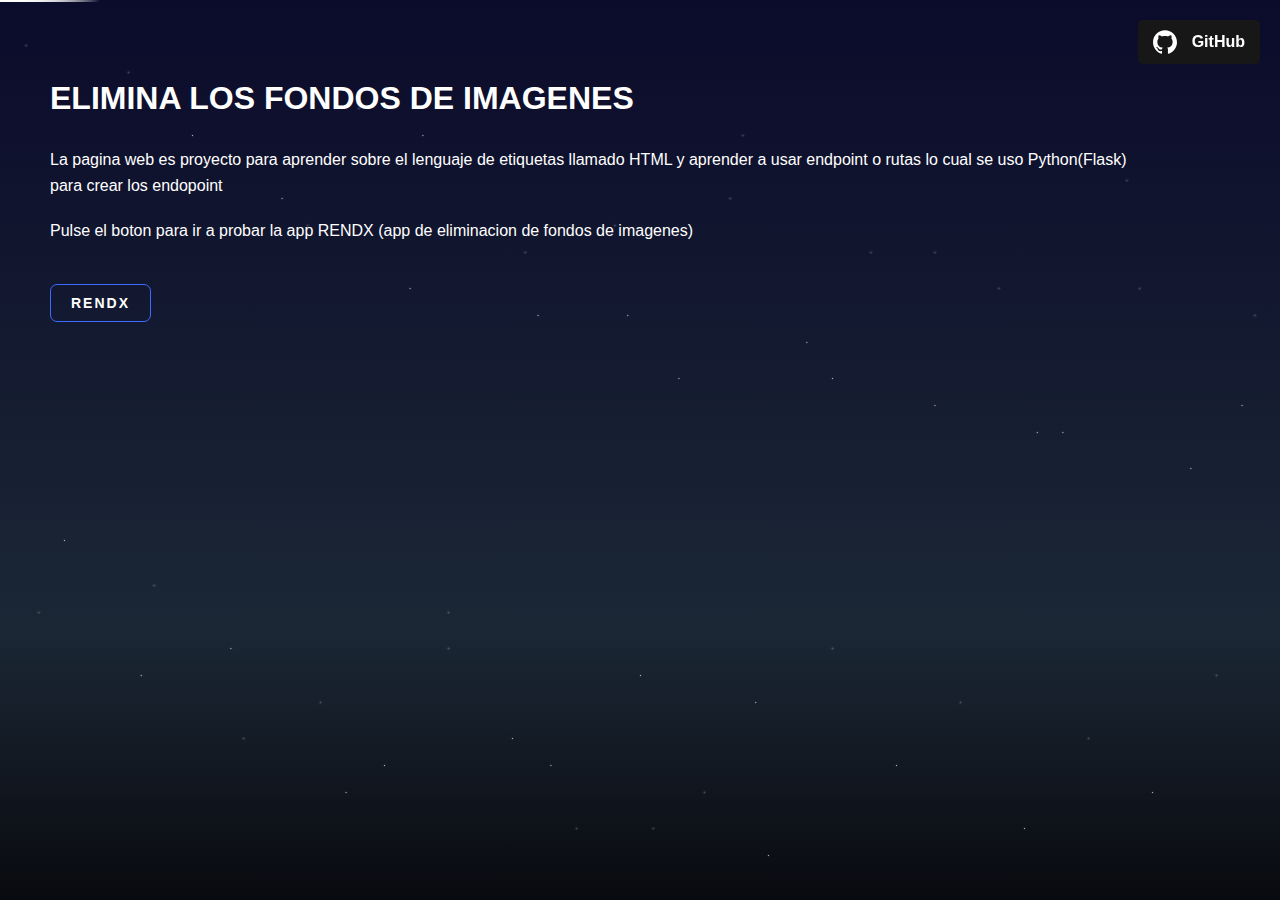
<file: templates/index.html>
<!DOCTYPE html>
<html lang="en">
<head>
    <meta charset="UTF-8">
    <meta name="viewport" content="width=device-width, initial-scale=1.0">
    <link rel = "stylesheet" href="../static/indice.css">
    <title>Introduccion a RENDX</title>
</head>
<body>
    <div class="stars"></div>
    <div class="shooting-star"></div>
    <div class="shooting-star"></div>
    <div class="shooting-star"></div>
    <div class="shooting-star"></div>
    <div class="shooting-star"></div>

    <!-- Botón de GitHub en la esquina superior derecha -->
    <a href="https://github.com/JDEVELOPER76" target="_blank" class="button github-btn">
        <svg width="24" height="24" viewBox="0 0 24 24" fill="none" xmlns="http://www.w3.org/2000/svg">
        <path d="M12 0.296997C5.37 0.296997 0 5.67 0 12.297C0 17.6 3.438 22.097 8.205 23.682C8.805 23.795 9.025 23.424 9.025 23.105C9.025 22.82 9.015 22.065 9.01 21.065C5.672 21.789 4.968 19.455 4.968 19.455C4.422 18.07 3.633 17.7 3.633 17.7C2.546 16.956 3.717 16.971 3.717 16.971C4.922 17.055 5.555 18.207 5.555 18.207C6.625 20.042 8.364 19.512 9.05 19.205C9.158 18.429 9.467 17.9 9.81 17.6C7.145 17.3 4.344 16.268 4.344 11.67C4.344 10.36 4.809 9.29 5.579 8.45C5.444 8.147 5.039 6.927 5.684 5.274C5.684 5.274 6.689 4.952 8.984 6.504C9.944 6.237 10.964 6.105 11.984 6.099C13.004 6.105 14.024 6.237 14.984 6.504C17.264 4.952 18.269 5.274 18.269 5.274C18.914 6.927 18.509 8.147 18.389 8.45C19.154 9.29 19.619 10.36 19.619 11.67C19.619 16.28 16.814 17.295 14.144 17.59C14.564 17.95 14.954 18.686 14.954 19.81C14.954 21.416 14.939 22.706 14.939 23.096C14.939 23.411 15.149 23.786 15.764 23.666C20.565 22.092 24 17.592 24 12.297C24 5.67 18.627 0.296997 12 0.296997Z" fill="white"></path>
        </svg>
        <p class="text">GitHub</p>
    </a>
    
    <!-- Contenido principal -->
    <div class="content">
        <h1>ELIMINA LOS FONDOS DE IMAGENES</h1>
        <p class="description">La pagina web es proyecto para aprender sobre el lenguaje de etiquetas llamado HTML y aprender a usar
        endpoint o rutas  lo cual se uso Python(Flask) para crear los endopoint</p>
        <p class="description">Pulse el boton para ir a probar la app RENDX (app de eliminacion de fondos de imagenes)</p>
        <button class="RENDX" onclick="location.href='/subir_img'">RENDX</button>
    </div>

</body>

</html>
</file>
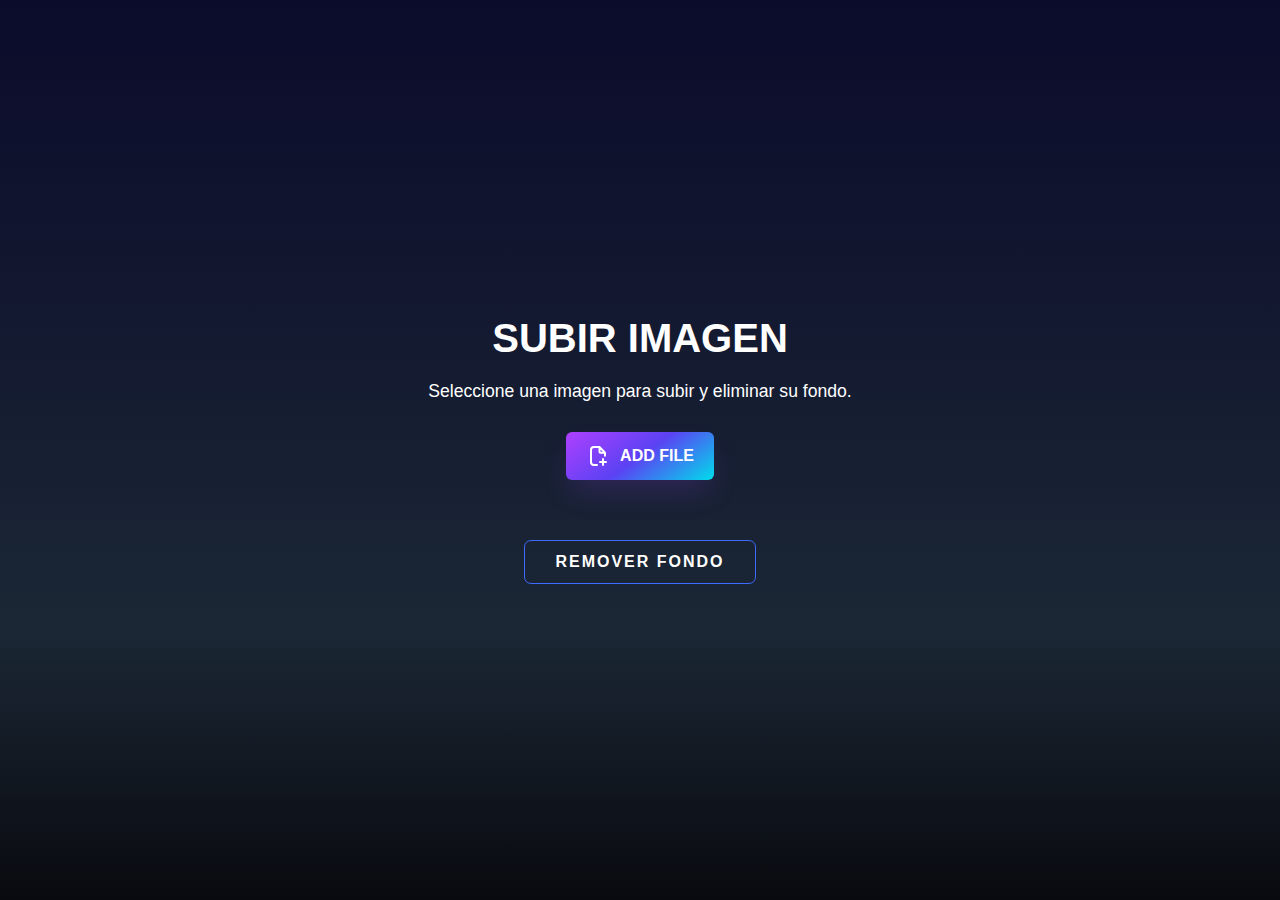
<file: templates/subir_img.html>
<!DOCTYPE html>
<html lang="en">
<head>
    <meta charset="UTF-8">
    <meta name="viewport" content="width=device-width, initial-scale=1.0">
    <link rel="stylesheet" href="../static/stylesubir.css">
    <title>Eliminar fondo</title>
</head>
<body>
    <h1>SUBIR IMAGEN</h1>
    <p>Seleccione una imagen para subir y eliminar su fondo.</p>
    
    <!-- Loader oculto inicialmente -->
    <div class="loader-container" id="loaderContainer" style="display: none;">
        <div class="loader"></div>
        <p class="loader-text">Procesando imagen...</p>
    </div>
    
    <form action="/remove_bg" method="POST" enctype="multipart/form-data" id="uploadForm">
        <label for="fileInput" class="file-button">
            <svg
                aria-hidden="true"
                stroke="currentColor"
                stroke-width="2"
                viewBox="0 0 24 24"
                fill="none"
                xmlns="http://www.w3.org/2000/svg"
            >
                <path
                    stroke-width="2"
                    stroke="#ffffff"
                    d="M13.5 3H12H8C6.34315 3 5 4.34315 5 6V18C5 19.6569 6.34315 21 8 21H11M13.5 3L19 8.625M13.5 3V7.625C13.5 8.17728 13.9477 8.625 14.5 8.625H19M19 8.625V11.8125"
                    stroke-linejoin="round"
                    stroke-linecap="round"
                ></path>
                <path
                    stroke-linejoin="round"
                    stroke-linecap="round"
                    stroke-width="2"
                    stroke="#ffffff"
                    d="M17 15V18M17 21V18M17 18H14M17 18H20"
                ></path>
            </svg>
            ADD FILE
        </label>
        <input type="file" name="image" id="fileInput" accept="image/*" required style="display: none;">
        <span id="fileName" class="file-name"></span>
        <button type="submit" class="submit-button">Remover fondo</button>
    </form>
    
    <script src="../static/js/fixes.js"></script>
</body>
</html>
</file>
<file: static/indice.css>
h1{
  text-align: left;
  color: white;
  font-family: 'Segoe UI', Tahoma, Geneva, Verdana, sans-serif;
  margin-bottom: 30px;
}

p{
  text-align: left;
  color: white;
  font-family: 'Segoe UI', Tahoma, Geneva, Verdana, sans-serif;
}

.description {
  margin-bottom: 20px;
  line-height: 1.6;
}

.content {
  padding: 80px 50px 50px 50px;
  max-width: 1200px;
  position: relative;
  z-index: 10;
}


/*github button*/ 
.button {
  display: inline-flex;
  justify-content: center;
  align-items: center;
  padding: 10px 15px;
  gap: 15px;
  background-color: #181717;
  outline: 3px #181717 solid;
  outline-offset: -3px;
  border-radius: 5px;
  border: none;
  cursor: pointer;
  transition: 400ms;
  text-decoration: none;
}

.github-btn {
  position: fixed;
  top: 20px;
  right: 20px;
  z-index: 1000;
}

.button .text {
  color: white;
  font-weight: 700;
  font-size: 1em;
  transition: 400ms;
}

.button svg path {
  transition: 400ms;
}

.button:hover {
  background-color: transparent;
}

.button:hover .text {
  color: #181717;
}

.button:hover svg path {
  fill: #181717;
}
/*rendex*/

.RENDX {
  position: relative;
  padding: 10px 20px;
  border-radius: 7px;
  border: 1px solid rgb(61, 106, 255);
  font-size: 14px;
  text-transform: uppercase;
  font-weight: 600;
  letter-spacing: 2px;
  background: transparent;
  color: #fff;
  overflow: hidden;
  box-shadow: 0 0 0 0 transparent;
  -webkit-transition: all 0.2s ease-in;
  -moz-transition: all 0.2s ease-in;
  transition: all 0.2s ease-in;
  cursor: pointer;
  margin-top: 20px;
}

.RENDX:hover {
  background: rgb(61, 106, 255);
  box-shadow: 0 0 30px 5px rgba(0, 142, 236, 0.815);
  -webkit-transition: all 0.2s ease-out;
  -moz-transition: all 0.2s ease-out;
  transition: all 0.2s ease-out;
}

.RENDX:hover::before {
  -webkit-animation: sh02 0.5s 0s linear;
  -moz-animation: sh02 0.5s 0s linear;
  animation: sh02 0.5s 0s linear;
}

.RENDX::before {
  content: '';
  display: block;
  width: 0px;
  height: 86%;
  position: absolute;
  top: 7%;
  left: 0%;
  opacity: 0;
  background: #fff;
  box-shadow: 0 0 50px 30px #fff;
  -webkit-transform: skewX(-20deg);
  -moz-transform: skewX(-20deg);
  -ms-transform: skewX(-20deg);
  -o-transform: skewX(-20deg);
  transform: skewX(-20deg);
}

@keyframes sh02 {
  from {
    opacity: 0;
    left: 0%;
  }

  50% {
    opacity: 1;
  }

  to {
    opacity: 0;
    left: 100%;
  }
}

.RENDX:active {
  box-shadow: 0 0 0 0 transparent;
  -webkit-transition: box-shadow 0.2s ease-in;
  -moz-transition: box-shadow 0.2s ease-in;
  transition: box-shadow 0.2s ease-in;
}

/*stars background*/

* {
  margin: 0;
  padding: 0;
  box-sizing: border-box;
}

body {
  min-height: 100vh;
  background: linear-gradient(to bottom, #0b0b2b, #1b2735 70%, #090a0f);
  overflow: hidden;
}

.stars {
  width: 1px;
  height: 1px;
  position: absolute;
  background: white;
  box-shadow: 2vw 5vh 2px white, 10vw 8vh 2px white, 15vw 15vh 1px white,
    22vw 22vh 1px white, 28vw 12vh 2px white, 32vw 32vh 1px white,
    38vw 18vh 2px white, 42vw 35vh 1px white, 48vw 25vh 2px white,
    53vw 42vh 1px white, 58vw 15vh 2px white, 63vw 38vh 1px white,
    68vw 28vh 2px white, 73vw 45vh 1px white, 78vw 32vh 2px white,
    83vw 48vh 1px white, 88vw 20vh 2px white, 93vw 52vh 1px white,
    98vw 35vh 2px white, 5vw 60vh 1px white, 12vw 65vh 2px white,
    18vw 72vh 1px white, 25vw 78vh 2px white, 30vw 85vh 1px white,
    35vw 68vh 2px white, 40vw 82vh 1px white, 45vw 92vh 2px white,
    50vw 75vh 1px white, 55vw 88vh 2px white, 60vw 95vh 1px white,
    65vw 72vh 2px white, 70vw 85vh 1px white, 75vw 78vh 2px white,
    80vw 92vh 1px white, 85vw 82vh 2px white, 90vw 88vh 1px white,
    95vw 75vh 2px white;
  animation: twinkle 8s infinite linear;
}

.shooting-star {
  position: absolute;
  width: 100px;
  height: 2px;
  background: linear-gradient(90deg, white, transparent);
  animation: shoot 3s infinite ease-in;
}

.shooting-star:nth-child(1) {
  top: 20%;
  left: -100px;
  animation-delay: 0s;
}

.shooting-star:nth-child(2) {
  top: 35%;
  left: -100px;
  animation-delay: 1s;
}

.shooting-star:nth-child(3) {
  top: 50%;
  left: -100px;
  animation-delay: 2s;
}

@keyframes twinkle {
  0%,
  100% {
    opacity: 0.8;
  }
  50% {
    opacity: 0.4;
  }
}

@keyframes shoot {
  0% {
    transform: translateX(0) translateY(0) rotate(25deg);
    opacity: 1;
  }
  100% {
    transform: translateX(120vw) translateY(50vh) rotate(25deg);
    opacity: 0;
  }
}

/* Additional twinkling stars with different animation timing */
.stars::after {
  content: "";
  position: absolute;
  width: 1px;
  height: 1px;
  background: white;
  box-shadow: 8vw 12vh 2px white, 16vw 18vh 1px white, 24vw 25vh 2px white,
    33vw 15vh 1px white, 41vw 28vh 2px white, 49vw 35vh 1px white,
    57vw 22vh 2px white, 65vw 42vh 1px white, 73vw 28vh 2px white,
    81vw 48vh 1px white, 89vw 32vh 2px white, 97vw 45vh 1px white,
    3vw 68vh 2px white, 11vw 75vh 1px white, 19vw 82vh 2px white,
    27vw 88vh 1px white, 35vw 72vh 2px white, 43vw 85vh 1px white,
    51vw 92vh 2px white, 59vw 78vh 1px white;
  animation: twinkle 6s infinite linear reverse;
}
</file>
<file: static/stylesubir.css>
* {
    margin: 0;
    padding: 0;
    box-sizing: border-box;
}

body {
    min-height: 100vh;
    background: linear-gradient(to bottom, #0b0b2b, #1b2735 70%, #090a0f);
    display: flex;
    flex-direction: column;
    justify-content: center;
    align-items: center;
    font-family: 'Segoe UI', Tahoma, Geneva, Verdana, sans-serif;
    color: white;
}

h1 {
    margin-bottom: 20px;
    font-size: 2.5rem;
    text-align: center;
}

p {
    margin-bottom: 30px;
    text-align: center;
    font-size: 1.1rem;
}

form {
    display: flex;
    flex-direction: column;
    gap: 20px;
    align-items: center;
}

/* File Button Styles */
.file-button {
    display: flex;
    align-items: center;
    gap: 10px;
    background: linear-gradient(144deg, #af40ff, #5b42f3 50%, #00ddeb);
    border: none;
    border-radius: 6px;
    box-shadow: rgba(151, 65, 252, 0.2) 0 15px 30px -5px;
    color: #ffffff;
    cursor: pointer;
    font-size: 16px;
    font-weight: 600;
    padding: 12px 20px;
    transition: all 0.3s ease-in-out;
    user-select: none;
}

.file-button:hover {
    box-shadow: rgba(151, 65, 252, 0.3) 0 20px 40px -5px;
    transform: translateY(-2px);
}

.file-button:active {
    box-shadow: rgba(151, 65, 252, 0.3) 0 10px 20px -5px;
    transform: translateY(0);
}

.file-button svg {
    width: 24px;
    height: 24px;
}

/* Submit Button Styles */
.submit-button {
    position: relative;
    padding: 12px 30px;
    border-radius: 7px;
    border: 1px solid rgb(61, 106, 255);
    font-size: 16px;
    text-transform: uppercase;
    font-weight: 600;
    letter-spacing: 2px;
    background: transparent;
    color: #fff;
    overflow: hidden;
    box-shadow: 0 0 0 0 transparent;
    transition: all 0.2s ease-in;
    cursor: pointer;
}

.submit-button:hover {
    background: rgb(61, 106, 255);
    box-shadow: 0 0 30px 5px rgba(0, 142, 236, 0.815);
    transition: all 0.2s ease-out;
}

.submit-button:hover::before {
    animation: sh02 0.5s 0s linear;
}

.submit-button::before {
    content: '';
    display: block;
    width: 0px;
    height: 86%;
    position: absolute;
    top: 7%;
    left: 0%;
    opacity: 0;
    background: #fff;
    box-shadow: 0 0 50px 30px #fff;
    transform: skewX(-20deg);
}

@keyframes sh02 {
    from {
        opacity: 0;
        left: 0%;
    }

    50% {
        opacity: 1;
    }

    to {
        opacity: 0;
        left: 100%;
    }
}

.submit-button:active {
    box-shadow: 0 0 0 0 transparent;
    transition: box-shadow 0.2s ease-in;
}

/* File name display */
.file-name {
    color: #00ddeb;
    font-size: 0.9rem;
    font-weight: 500;
    min-height: 20px;
}

/* Loader Container */
.loader-container {
    display: none;
    position: fixed;
    top: 0;
    left: 0;
    width: 100%;
    height: 100%;
    background: rgba(11, 11, 43, 0.95);
    flex-direction: column;
    justify-content: center;
    align-items: center;
    gap: 30px;
    z-index: 9999;
}

.loader-text {
    font-size: 1.2rem;
    color: white;
    font-weight: 600;
    margin: 0;
}

/* Loader Animation */
.loader {
    position: relative;
    width: 2.5em;
    height: 2.5em;
    transform: rotate(165deg);
}

.loader:before, .loader:after {
    content: "";
    position: absolute;
    top: 50%;
    left: 50%;
    display: block;
    width: 0.5em;
    height: 0.5em;
    border-radius: 0.25em;
    transform: translate(-50%, -50%);
}

.loader:before {
    animation: before8 2s infinite;
}

.loader:after {
    animation: after6 2s infinite;
}

@keyframes before8 {
    0% {
        width: 0.5em;
        box-shadow: 1em -0.5em rgba(225, 20, 98, 0.75), -1em 0.5em rgba(111, 202, 220, 0.75);
    }

    35% {
        width: 2.5em;
        box-shadow: 0 -0.5em rgba(225, 20, 98, 0.75), 0 0.5em rgba(111, 202, 220, 0.75);
    }

    70% {
        width: 0.5em;
        box-shadow: -1em -0.5em rgba(225, 20, 98, 0.75), 1em 0.5em rgba(111, 202, 220, 0.75);
    }

    100% {
        box-shadow: 1em -0.5em rgba(225, 20, 98, 0.75), -1em 0.5em rgba(111, 202, 220, 0.75);
    }
}

@keyframes after6 {
    0% {
        height: 0.5em;
        box-shadow: 0.5em 1em rgba(61, 184, 143, 0.75), -0.5em -1em rgba(233, 169, 32, 0.75);
    }

    35% {
        height: 2.5em;
        box-shadow: 0.5em 0 rgba(61, 184, 143, 0.75), -0.5em 0 rgba(233, 169, 32, 0.75);
    }

    70% {
        height: 0.5em;
        box-shadow: 0.5em -1em rgba(61, 184, 143, 0.75), -0.5em 1em rgba(233, 169, 32, 0.75);
    }

    100% {
        box-shadow: 0.5em 1em rgba(61, 184, 143, 0.75), -0.5em -1em rgba(233, 169, 32, 0.75);
    }
}
</file>
